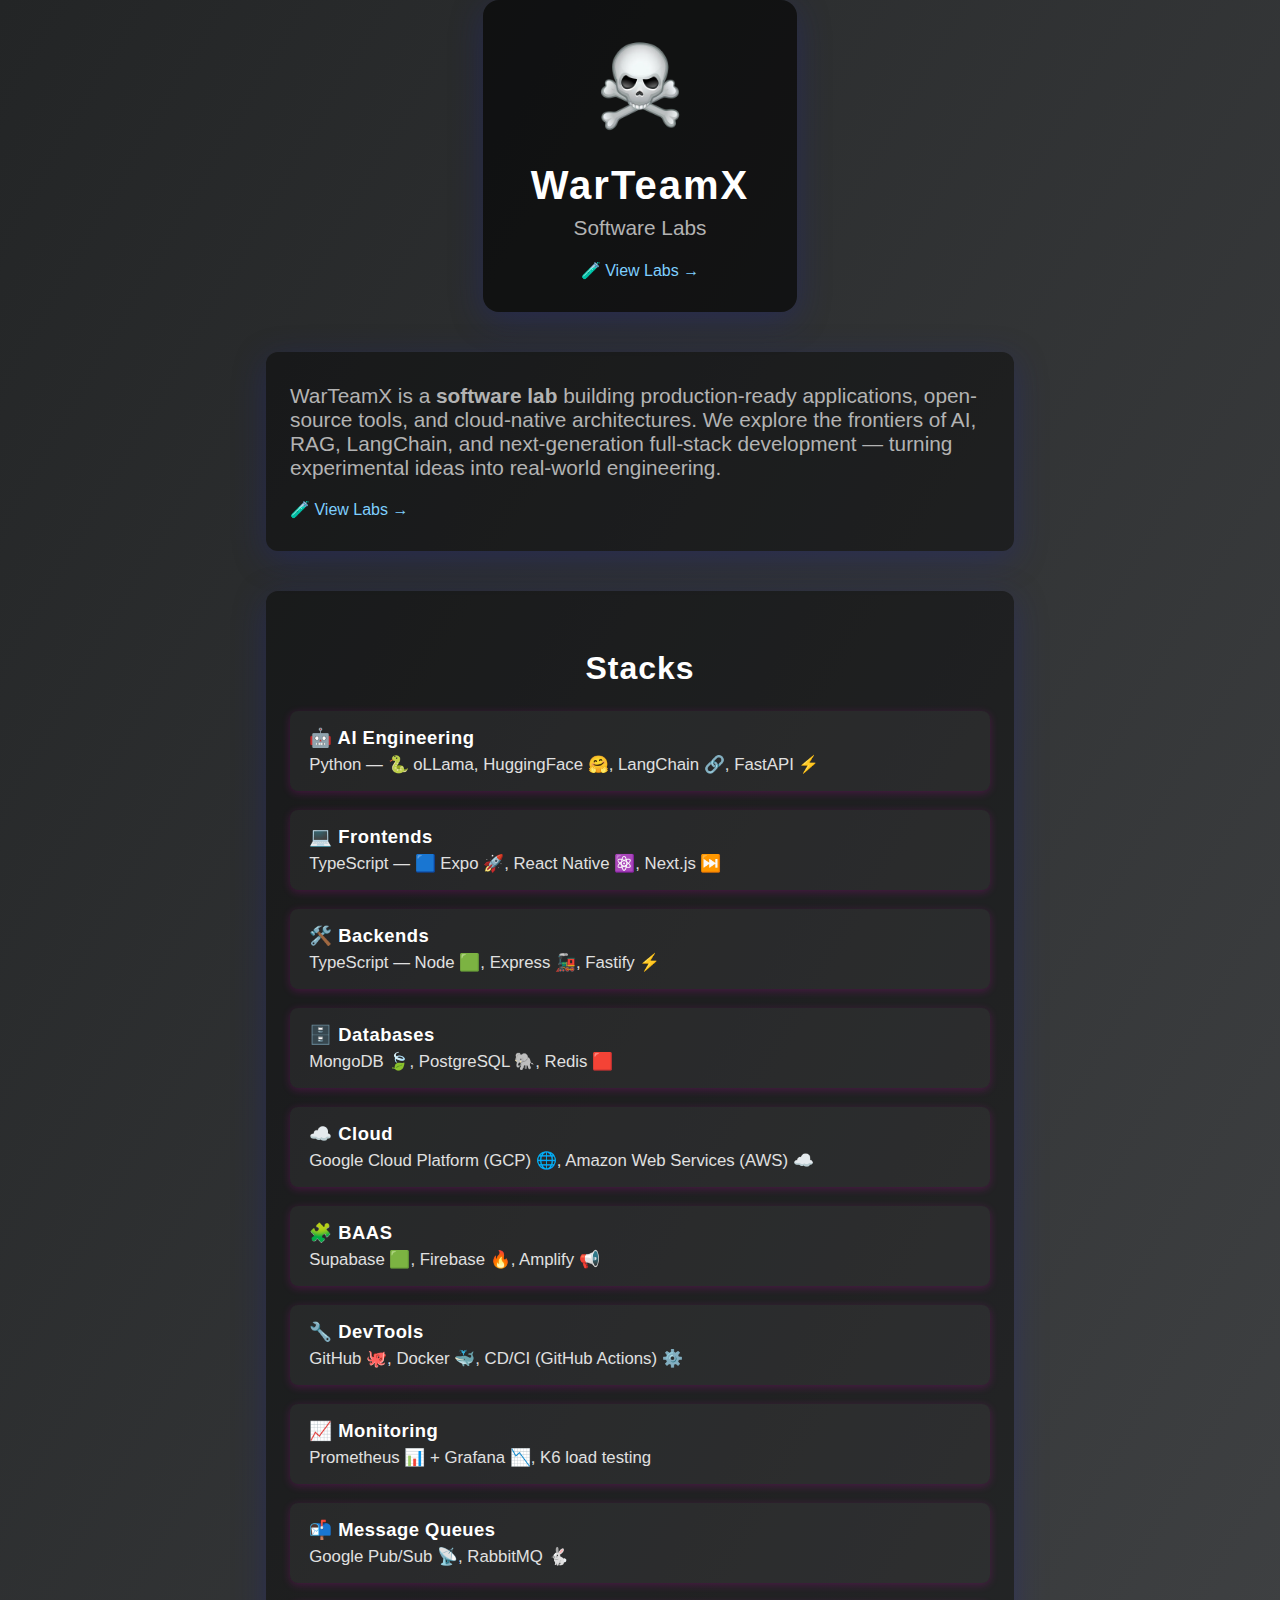
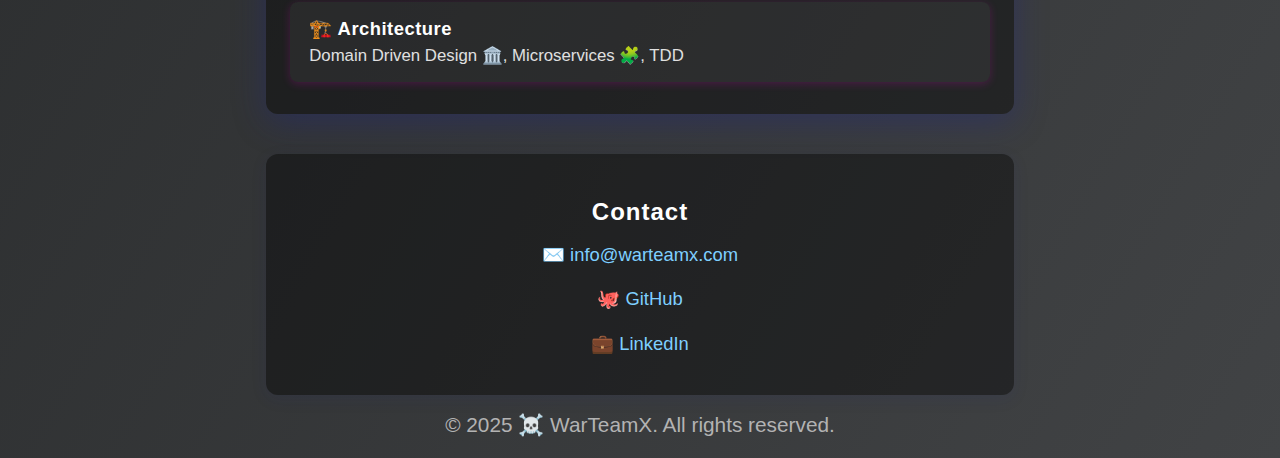
<file: index.html>
<!DOCTYPE html>
<html lang="en">

<head>
    <meta charset="UTF-8">
    <meta name="viewport" content="width=device-width, initial-scale=1.0">
    <title>☠️ WarTeamX</title>
    <link rel="stylesheet" href="./css.css">
    <meta property="og:title" content="☠️ WarTeamX">
    <meta property="og:description" content="🧪 Open Source AI Software Labs 🧪 ">
    <meta property="og:image" content="./preview.png">
    <meta property="og:url" content="https://warteamx.com">
    <link rel="icon" type="image/x-icon" href="./favicon.ico" />

</head>

<body>
    <div class="container">
        <div class="logo">
            <img src="./logo.webp" alt="WarTeamX Logo" width="100" height="100">
        </div>
        <h1>WarTeamX</h1>
        <p>Software Labs</p>
        <nav class="nav-links">
            <a href="./labs.html">🧪 View Labs →</a>
        </nav>
    </div>
    <section class="stacks">
        <p>WarTeamX is a <b>software lab</b> building production-ready applications, open-source tools, and cloud-native
            architectures. We explore the frontiers of AI, RAG, LangChain, and next-generation full-stack development —
            turning experimental ideas into real-world engineering.</p>
        <nav class="nav-links">
            <a href="./labs.html">🧪 View Labs →</a>
        </nav>
    </section>
    <section class="stacks">
        <h2>Stacks</h2>
        <div class="stack-list">
            <div class="stack-item">
                <h3>🤖 AI Engineering</h3>
                <p>Python &mdash; <span class="logo">🐍</span> oLLama, HuggingFace 🤗, LangChain 🔗, FastAPI ⚡</p>
            </div>
            <div class="stack-item">
                <h3>💻 Frontends</h3>
                <p>TypeScript &mdash; <span class="logo">🟦</span> Expo 🚀, React Native ⚛️, Next.js ⏭️</p>
            </div>
            <div class="stack-item">
                <h3>🛠️ Backends</h3>
                <p>TypeScript &mdash; Node 🟩, Express 🚂, Fastify ⚡</p>
            </div>
            <div class="stack-item">
                <h3>🗄️ Databases</h3>
                <p>MongoDB 🍃, PostgreSQL 🐘, Redis 🟥</p>
            </div>
            <div class="stack-item">
                <h3>☁️ Cloud</h3>
                <p>Google Cloud Platform (GCP) 🌐, Amazon Web Services (AWS) ☁️</p>
            </div>
            <div class="stack-item">
                <h3>🧩 BAAS</h3>
                <p>Supabase 🟩, Firebase 🔥, Amplify 📢</p>
            </div>
            <div class="stack-item">
                <h3>🔧 DevTools</h3>
                <p>GitHub 🐙, Docker 🐳, CD/CI (GitHub Actions) ⚙️</p>
            </div>
            <div class="stack-item">
                <h3>📈 Monitoring</h3>
                <p>Prometheus 📊 + Grafana 📉, K6 load testing</p>
            </div>
            <div class="stack-item">
                <h3>📬 Message Queues</h3>
                <p>Google Pub/Sub 📡, RabbitMQ 🐇</p>
            </div>
            <div class="stack-item">
                <h3>🏗️ Architecture</h3>
                <p>Domain Driven Design 🏛️, Microservices 🧩, TDD</p>
            </div>
        </div>
    </section>
    <section class="contact">
        <h2>Contact</h2>
        <p>
            <a href="mailto:info@warteamx.com">✉️ info@warteamx.com</a>
        </p>
        <p>
            <a href="https://github.com/warteamx"> 🐙 GitHub </a>
        </p>
        <p>
            <a href="https://linkedin.com/company/warteamx"> 💼 LinkedIn </a>
        </p>
    </section>
    <br> 
    <footer>
        <p>&copy; 2025  ☠️ WarTeamX. All rights reserved.</p>
    </footer>
    <script src="./js.js"></script>
</body>

</html>
</file>
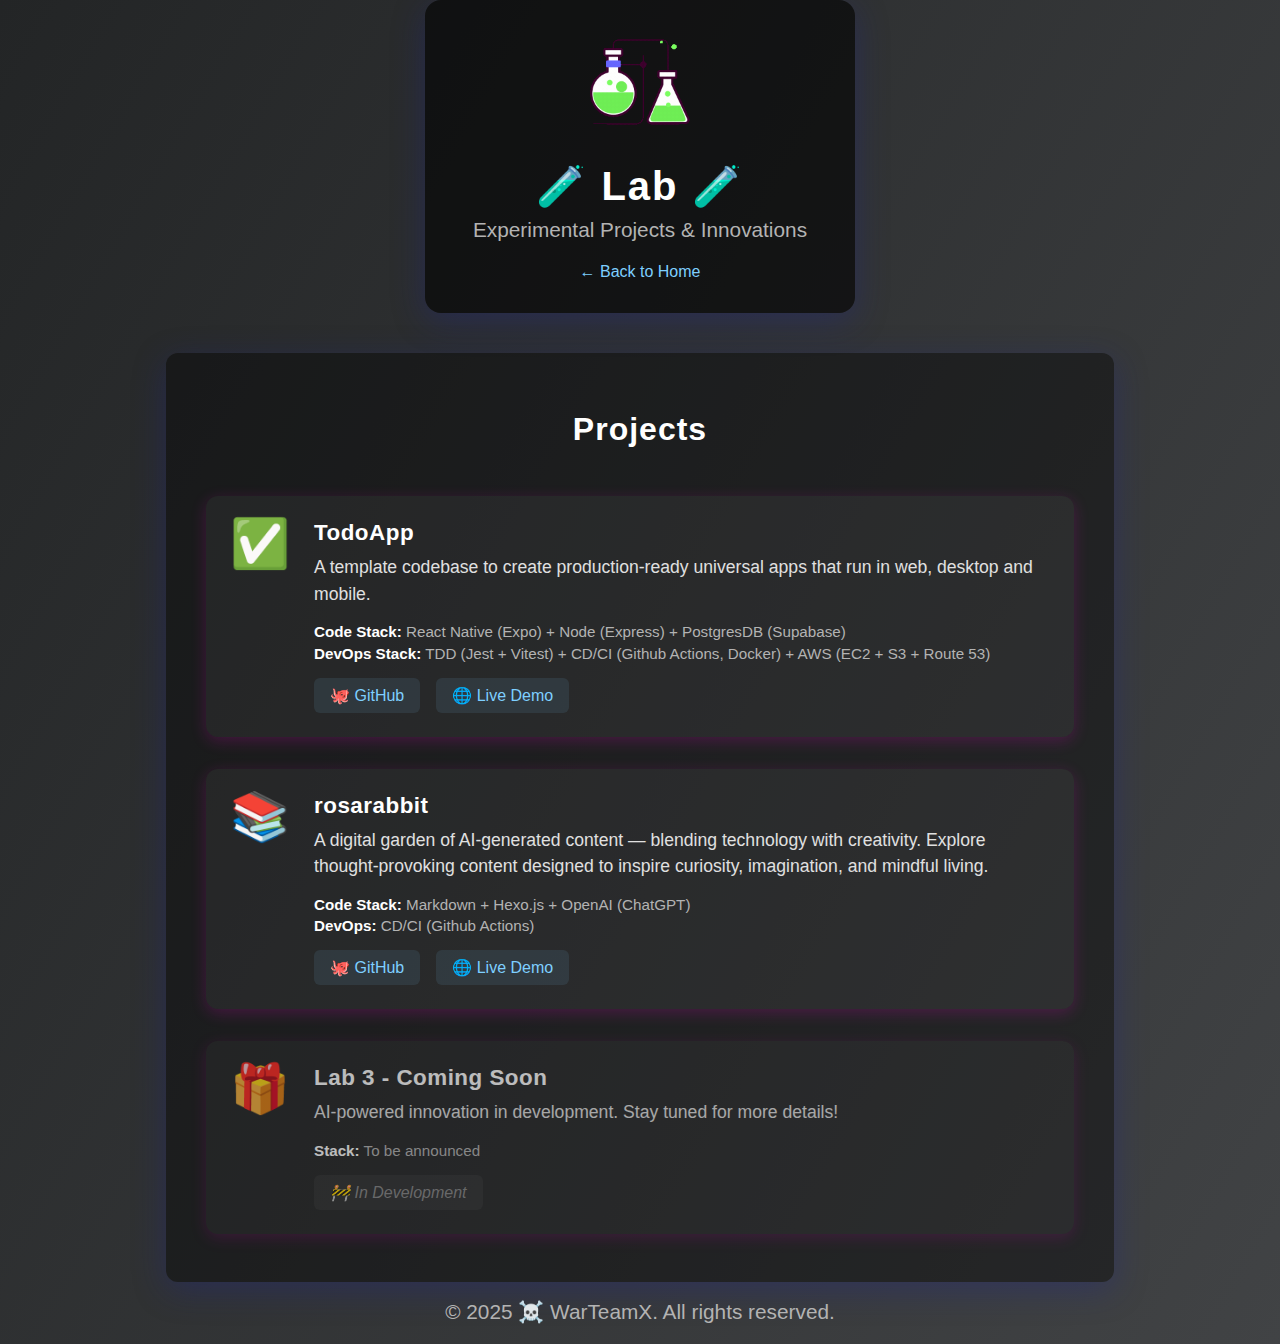
<file: labs.html>
<!DOCTYPE html>
<html lang="en">

<head>
    <meta charset="UTF-8">
    <meta name="viewport" content="width=device-width, initial-scale=1.0">
    <title>🧪 WarTeamX Labs</title>
    <link rel="stylesheet" href="./css.css">
    <meta property="og:title" content="☠️ WarTeamX">
    <meta property="og:description" content="🧪 Open Source AI Software Labs 🧪 ">
    <meta property="og:image" content="./preview.png">
    <meta property="og:url" content="https://warteamx.com">
    <link rel="icon" type="image/x-icon" href="./favicon.ico" />

</head>

<body>
    <div class="container">
        <div class="logo">
            <img src="./lab-logo.gif" alt="Labs Logo" width="100" height="100">
        </div>
        <h1> 🧪 Lab 🧪 </h1>
        <p>Experimental Projects & Innovations</p>
        <nav class="nav-links">
            <a href="./index.html">← Back to Home</a>
        </nav>
    </div>

    <section class="labs">
        <h2>Projects</h2>
        <div class="labs-list">
            <div class="lab-item">
                <div class="lab-emoji">✅</div>
                <div class="lab-content">
                    <h3>TodoApp</h3>
                    <p class="lab-description">A template codebase to create production-ready universal apps that run in
                        web, desktop and mobile.</p>
                    <div class="lab-stacks">
                        <p><strong>Code Stack:</strong> React Native (Expo) + Node (Express) + PostgresDB (Supabase)</p>
                        <p><strong>DevOps Stack:</strong> TDD (Jest + Vitest) + CD/CI (Github Actions, Docker) + AWS
                            (EC2 + S3 + Route 53)</p>
                    </div>
                    <div class="lab-links">
                        <a href="https://github.com/warteamx/lab1-todoApp" target="_blank">🐙 GitHub</a>
                        <a href="https://lab1.warteamx.com" target="_blank">🌐 Live Demo</a>
                    </div>
                </div>
            </div>

            <div class="lab-item">
                <div class="lab-emoji">📚</div>
                <div class="lab-content">
                    <h3>rosarabbit</h3>
                    <p class="lab-description">A digital garden of AI-generated content — blending technology with
                        creativity. Explore thought-provoking content designed to inspire curiosity, imagination, and
                        mindful living.</p>
                    <div class="lab-stacks">
                        <p><strong>Code Stack:</strong> Markdown + Hexo.js + OpenAI (ChatGPT)</p>
                        <p><strong>DevOps:</strong> CD/CI (Github Actions) </p>
                    </div>
                    <div class="lab-links">
                        <a href="https://github.com/warteamx/rosarabbit" target="_blank">🐙 GitHub</a>
                        <a href="https://rosarabbit.com" target="_blank">🌐 Live Demo</a>
                    </div>
                </div>
            </div>

            <div class="lab-item coming-soon">
                <div class="lab-emoji">🎁</div>
                <div class="lab-content">
                    <h3>Lab 3 - Coming Soon</h3>
                    <p class="lab-description">AI-powered innovation in development. Stay tuned for more details!</p>
                    <div class="lab-stacks">
                        <p><strong>Stack:</strong> To be announced</p>
                    </div>
                    <div class="lab-links">
                        <span class="coming-soon-text">🚧 In Development</span>
                    </div>
                </div>
            </div>
        </div>
    </section>
    <br>
    <footer>
        <p>&copy; 2025 ☠️ WarTeamX. All rights reserved.</p>
    </footer>
    <script src="./js.js"></script>
</body>

</html>
</file>
<file: css.css>
body {
            margin: 0;
            padding: 0;
            font-family: 'Segoe UI', Arial, sans-serif;
            background: linear-gradient(120deg, #232526, #414345);
            color: #fff;
            min-height: 100vh;
            display: flex;
            flex-direction: column;
            align-items: center;
            justify-content: center;
        }
        .container {
            background: rgba(0,0,0,0.6);
            padding: 2rem 3rem;
            border-radius: 16px;
            box-shadow: 0 8px 32px 0 rgba(31, 38, 135, 0.37);
            text-align: center;
        }
        h1 {
            font-size: 2.5rem;
            margin-bottom: 0.5rem;
            letter-spacing: 2px;
        }
        p {
            font-size: 1.3rem;
            margin-top: 0;
            color: #b3b3b3;
        }
        .stacks {
            margin-top: 2.5rem;
            width: 100%;
            max-width: 700px;
            background: rgba(0,0,0,0.4);
            border-radius: 12px;
            padding: 2rem 1.5rem;
            box-shadow: 0 8px 32px 0 rgba(31, 38, 135, 0.37);
        }
        .stacks h2 {
            text-align: center;
            margin-bottom: 1.5rem;
            font-size: 2rem;
            letter-spacing: 1px;
        }
        .stack-list {
            display: flex;
            flex-direction: column;
            gap: 1.2rem;
        }
        .stack-item {
            background: rgba(255,255,255,0.05);
            border-radius: 8px;
            padding: 1rem 1.2rem;
            box-shadow: 0 2px 8px 0 rgba(241, 2, 206, 0.2);
        }
        .stack-item h3 {
            margin: 0 0 0.3rem 0;
            font-size: 1.15rem;
            font-weight: 600;
            letter-spacing: 0.5px;
        }
        .stack-item p {
            margin: 0;
            font-size: 1.05rem;
            color: #e0e0e0;
        }
        .contact {
            margin: 2.5rem auto 0 auto;
            width: 100%;
            max-width: 700px;
            background: rgba(0,0,0,0.4);
            border-radius: 12px;
            padding: 1.5rem 1.5rem 1.2rem 1.5rem;
            box-shadow: 0 4px 16px 0 rgba(31, 38, 135, 0.10);
            text-align: center;
        }
        .contact h2 {
            margin-bottom: 1rem;
            font-size: 1.5rem;
            letter-spacing: 1px;
        }
        .contact a {
            color: #7ecfff;
            text-decoration: none;
            font-size: 1.15rem;
            font-weight: 500;
            transition: color 0.2s;
        }
        .contact a:hover {
            color: #fff;
            text-decoration: underline;
        }
        
        /* Navigation Links */
        .nav-links {
            margin-top: 1rem;
        }
        .nav-links a {
            color: #7ecfff;
            text-decoration: none;
            font-size: 1rem;
            font-weight: 500;
            transition: color 0.2s;
        }
        .nav-links a:hover {
            color: #fff;
            text-decoration: underline;
        }
        
        /* Labs Section */
        .labs {
            margin-top: 2.5rem;
            width: 100%;
            max-width: 900px;
            background: rgba(0,0,0,0.4);
            border-radius: 12px;
            padding: 2rem 1.5rem;
            box-shadow: 0 8px 32px 0 rgba(31, 38, 135, 0.37);
        }
        .labs h2 {
            text-align: center;
            margin-bottom: 2rem;
            font-size: 2rem;
            letter-spacing: 1px;
        }
        .labs-list {
            display: flex;
            flex-direction: column;
            gap: 2rem;
            padding: 1rem;
        }
        .lab-item {
            background: rgba(255,255,255,0.05);
            border-radius: 12px;
            padding: 1.5rem;
            box-shadow: 0 4px 16px 0 rgba(241, 2, 206, 0.2);
            display: flex;
            gap: 1.5rem;
            align-items: flex-start;
            transition: transform 0.2s, box-shadow 0.2s;
        }
        .lab-item:hover {
            transform: translateY(-2px);
            box-shadow: 0 6px 20px 0 rgba(241, 2, 206, 0.3);
        }
        .lab-item.coming-soon {
            opacity: 0.7;
        }
        .lab-emoji {
            font-size: 3rem;
            line-height: 1;
            flex-shrink: 0;
        }
        .lab-content {
            flex: 1;
        }
        .lab-content h3 {
            margin: 0 0 0.5rem 0;
            font-size: 1.4rem;
            font-weight: 600;
            letter-spacing: 0.5px;
        }
        .lab-description {
            font-size: 1.1rem;
            color: #e0e0e0;
            margin-bottom: 1rem;
            line-height: 1.5;
        }
        .lab-stacks {
            margin-bottom: 1rem;
        }
        .lab-stacks p {
            margin: 0.3rem 0;
            font-size: 0.95rem;
            color: #b3b3b3;
        }
        .lab-stacks strong {
            color: #fff;
        }
        .lab-links {
            display: flex;
            gap: 1rem;
            flex-wrap: wrap;
        }
        .lab-links a {
            color: #7ecfff;
            text-decoration: none;
            font-size: 1rem;
            font-weight: 500;
            padding: 0.5rem 1rem;
            background: rgba(126, 207, 255, 0.1);
            border-radius: 6px;
            transition: all 0.2s;
        }
        .lab-links a:hover {
            color: #fff;
            background: rgba(126, 207, 255, 0.2);
            text-decoration: none;
        }
        .coming-soon-text {
            color: #888;
            font-size: 1rem;
            font-style: italic;
            padding: 0.5rem 1rem;
            background: rgba(136, 136, 136, 0.1);
            border-radius: 6px;
        }
        
        @media (max-width: 600px) {
            .container {
                padding: 1rem;
            }
            h1 {
                font-size: 2rem;
            }
            .stacks {
                padding: 1rem 0.5rem;
            }
            .stack-item {
                padding: 0.7rem 0.5rem;
            }
            .contact {
                padding: 1rem 0.5rem 0.8rem 0.5rem;
            }
            .labs {
                padding: 1.5rem 1rem;
            }
            .lab-item {
                flex-direction: column;
                gap: 1rem;
                padding: 1rem;
            }
            .lab-emoji {
                font-size: 2.5rem;
                text-align: center;
            }
            .lab-links {
                justify-content: center;
            }
        }
</file>
